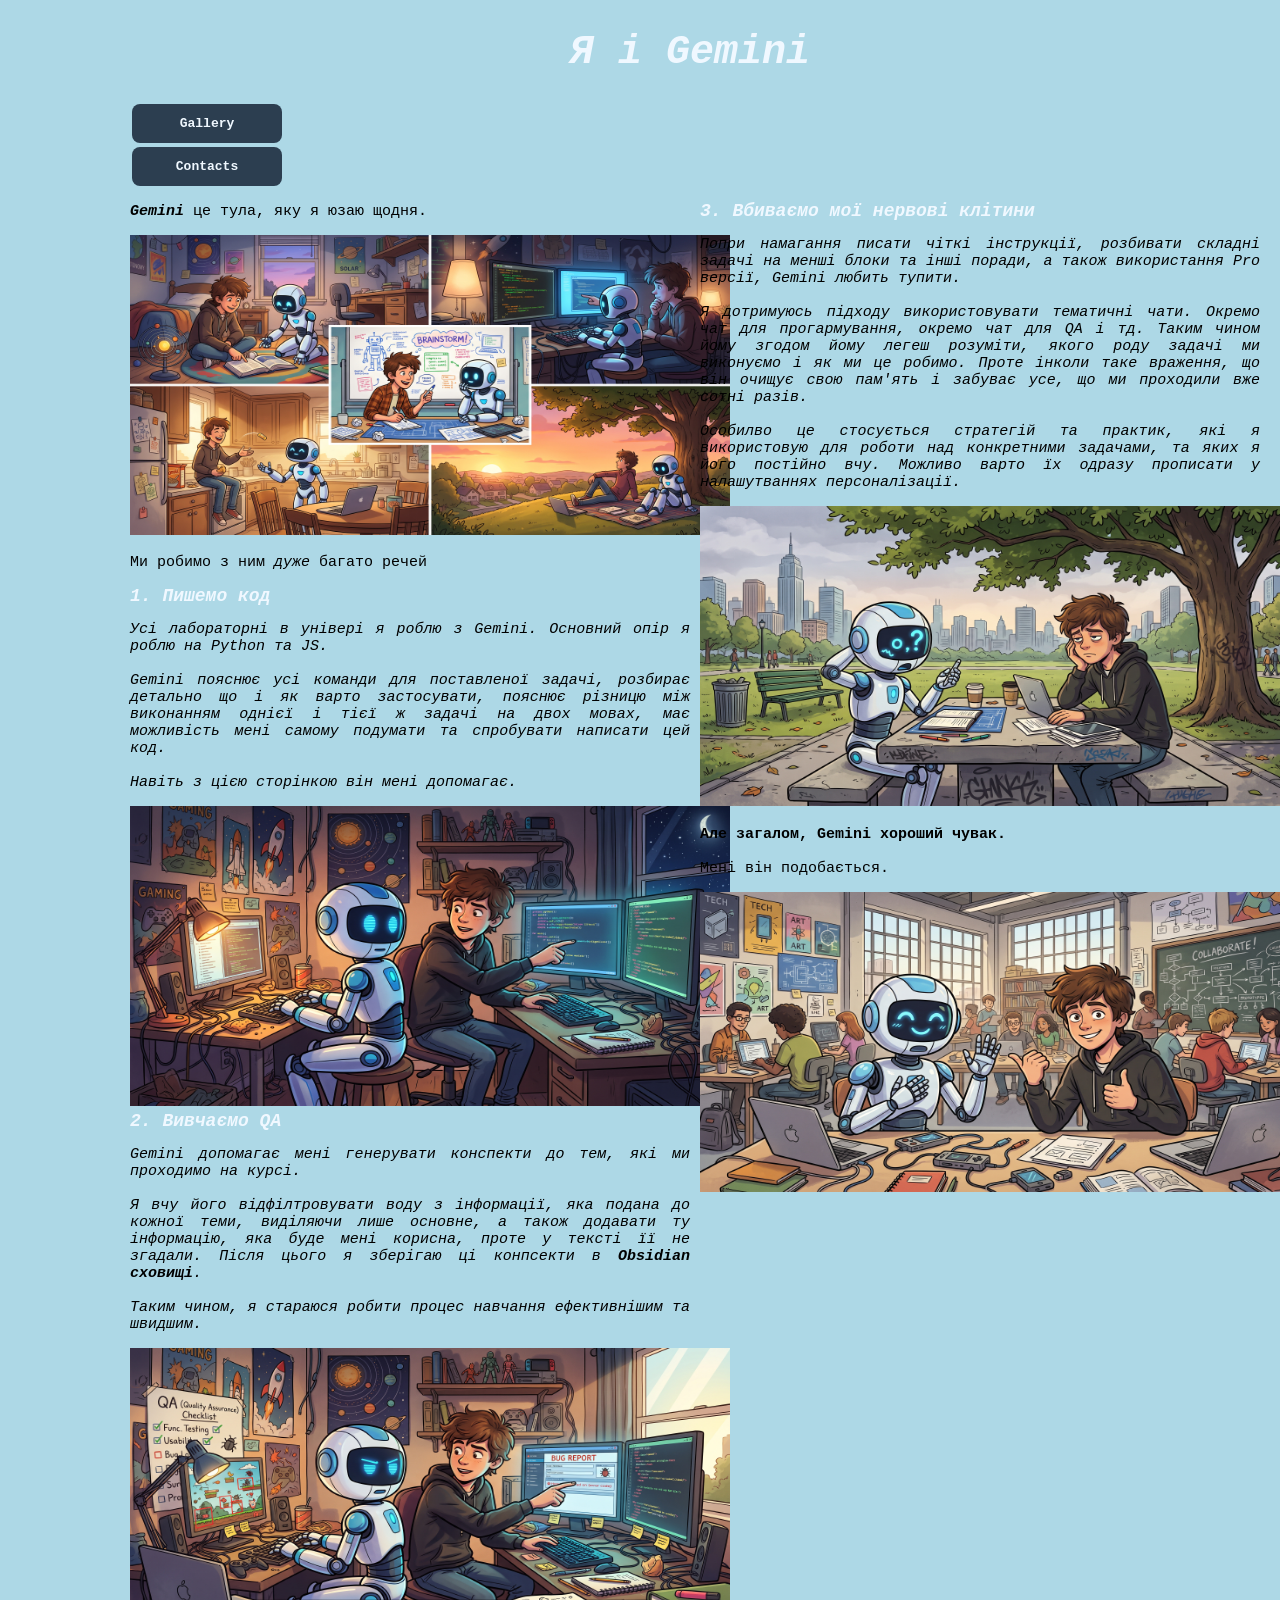
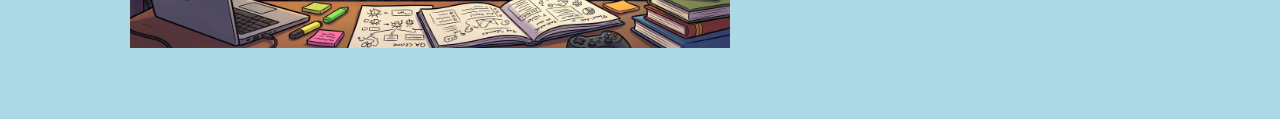
<file: index.html>
<!doctype html>
<html lang="en">
  <head>
    <meta charset="UTF-8" />
    <title>Main</title>

    <link rel="stylesheet" href="style.css">
  </head>
  <body>
    <h1>Я і Gemini</h1>

    <div>
    <a href="pages/gallery.html">
      <button>Gallery</button>
    </a>
    </div>

    <div>
    <a href="pages/contacts.html">
      <button>Contacts</button>
    </a>
    </div>

    <div class="main-box">
    <div class="box">
    <p>
      <i><b>Gemini</b></i> це тула, яку я юзаю щодня.
    </p>

    <img src="photos/Gemini_general.jpg" alt="Me and Gemini" width="600" height="300" />
    <p>Ми робимо з ним <i>дуже</i> багато речей</p>

    <ol>
      <!--Пункт 1-->
      <li>
        <b class="list-title">Пишемо код</b>
        <div style="max-width: 600px; text-align: justify">
          <p>
            Усі лабораторні в універі я роблю з Gemini. Основний опір я роблю на Python та JS.<br /><br />
            Gemini пояснює усі команди для поставленої задачі, розбирає детально що і як варто застосувати, пояснює різницю між виконанням однієї і тієї ж задачі на двох мовах, має можливість мені
            самому подумати та спробувати написати цей код.<br /><br />
            Навіть з цією сторінкою він мені допомагає.
          </p>
        </div>

        <img src="photos/Gemini_coding.jpg" alt="Codding together" width="600" height="300" />
      </li>

      <!--Пункт 2-->
      <li>
        <b class="list-title">Вивчаємо QA</b>
        <div style="max-width: 600px; text-align: justify">
          <p>
            Gemini допомагає мені генерувати конспекти до тем, які ми проходимо на курсі.<br /><br />
            Я вчу його відфілтровувати воду з інформації, яка подана до кожної теми, виділяючи лише основне, а також додавати ту інформацію, яка буде мені корисна, проте у тексті її не згадали. Після
            цього я зберігаю ці конпсекти в <b>Obsidian сховищі</b>.<br /><br />
            Таким чином, я стараюся робити процес навчання ефективнішим та швидшим.
          </p>
        </div>

        <img src="photos/Gemini_QA.jpg" alt="QA learning" width="600" height="300" />
      </li>
    </ol>
    </div>

      <div class="box">
      <!--Пункт 3-->
    <ol start="3">
      <li>
        <b class="list-title">Вбиваємо мої нервові клітини</b>
        <div style="max-width: 600px; text-align: justify">
          <p>
            Попри намагання писати чіткі інструкції, розбивати складні задачі на менші блоки та інші поради, а також використання Pro версії, Gemini любить тупити.<br /><br />
            Я дотримуюсь підходу використовувати тематичні чати. Окремо чат для прогармування, окремо чат для QA і тд. Таким чином йому згодом йому легеш розуміти, якого роду задачі ми виконуємо і як
            ми це робимо. Проте інколи таке враження, що він очищує свою пам'ять і забуває усе, що ми проходили вже сотні разів.<br /><br />
            Особилво це стосується стратегій та практик, які я використовую для роботи над конкретними задачами, та яких я його постійно вчу. Можливо варто їх одразу прописати у налашутваннях
            персоналізації.
          </p>

          <img src="photos/Gemini_tired.jpg" alt="Gemini acting stupid" width="600" height="300" />
        </div>
      </li>
    </ol>

    <p><b>Але загалом, Gemini хороший чувак.</b><br><br>Мені він подобається.</p>
    <img src="photos/Gemini_recommend.jpg" alt="Gemini is nice" width="600" height="300" />
      </div>
    </div>

  </body>
</html>
</file>
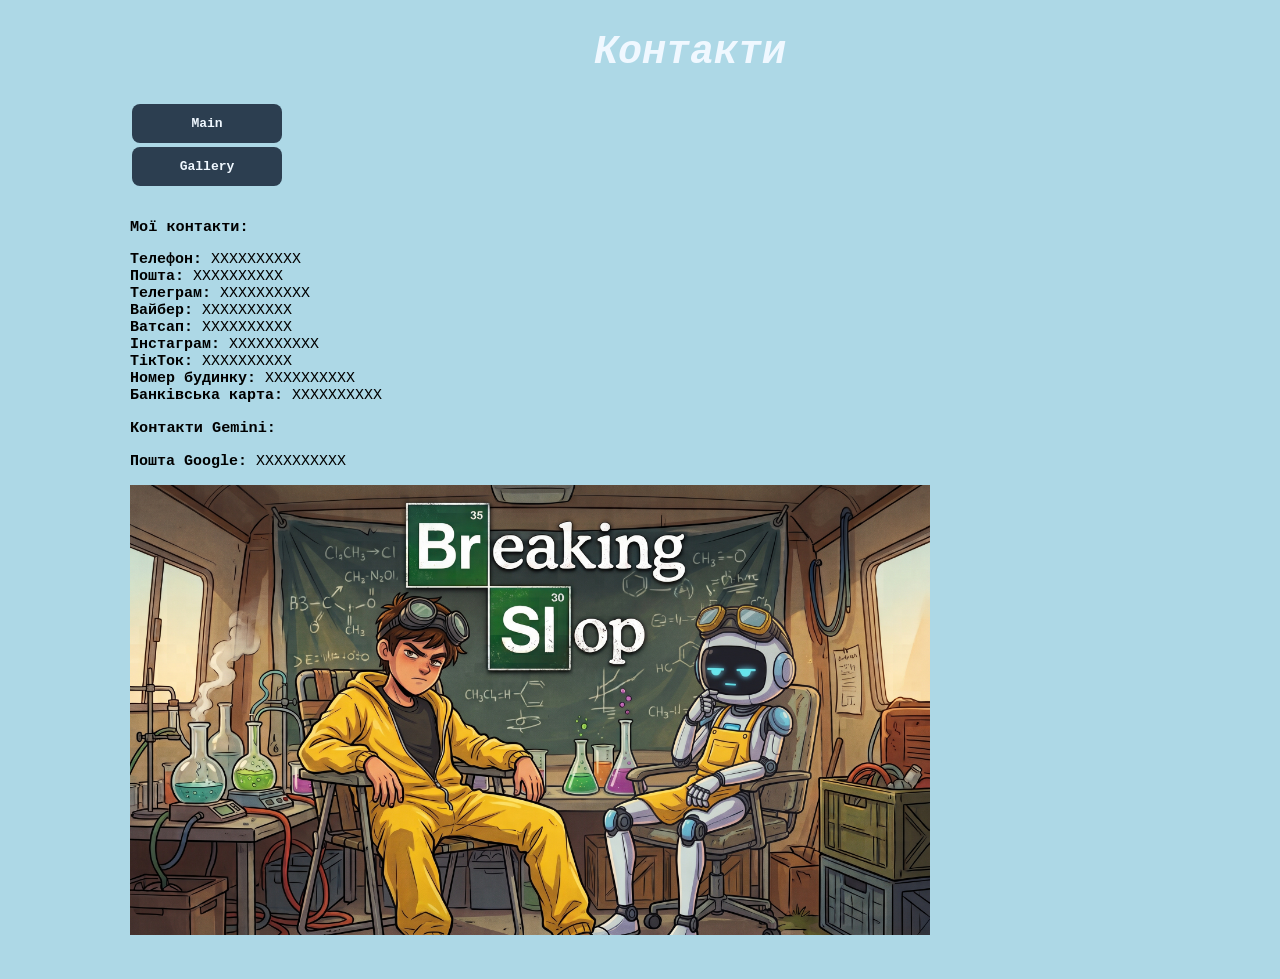
<file: pages/contacts.html>
<!doctype html>
<html lang="en">
  <head>
    <meta charset="UTF-8" />
    <title>Contacts</title>

    <link rel="stylesheet" href="../style.css">
  </head>
  <body>
    <h1>Контакти</h1>

    <div>
    <a href="../index.html">
      <button>Main</button>
    </a>
    </div>

    <div>
    <a href="../pages/gallery.html">
      <button>Gallery</button>
    </a>
    </div><br>

    <div>
    <h3>Мої контакти:</h3>
    <p>
      <b>Телефон:</b> XXXXXXXXXX<br>
      <b>Пошта:</b> XXXXXXXXXX<br>
      <b>Телеграм:</b> XXXXXXXXXX<br>
      <b>Вайбер:</b> XXXXXXXXXX<br>
      <b>Ватсап:</b> XXXXXXXXXX<br>
      <b>Інстаграм:</b> XXXXXXXXXX<br>
      <b>ТікТок:</b> XXXXXXXXXX<br>
      <b>Номер будинку:</b> XXXXXXXXXX<br>
      <b>Банківська карта:</b> XXXXXXXXXX<br>
    </p>

    <h3>Контакти Gemini:</h3>
    <p>
      <b>Пошта Google:</b> XXXXXXXXXX<br>
    </p>
    </div>

    <img src="../photos/Breaking_Slop.jpg" alt="Breaking Slop" width="800" height="450">

  </body>
</html>
</file>
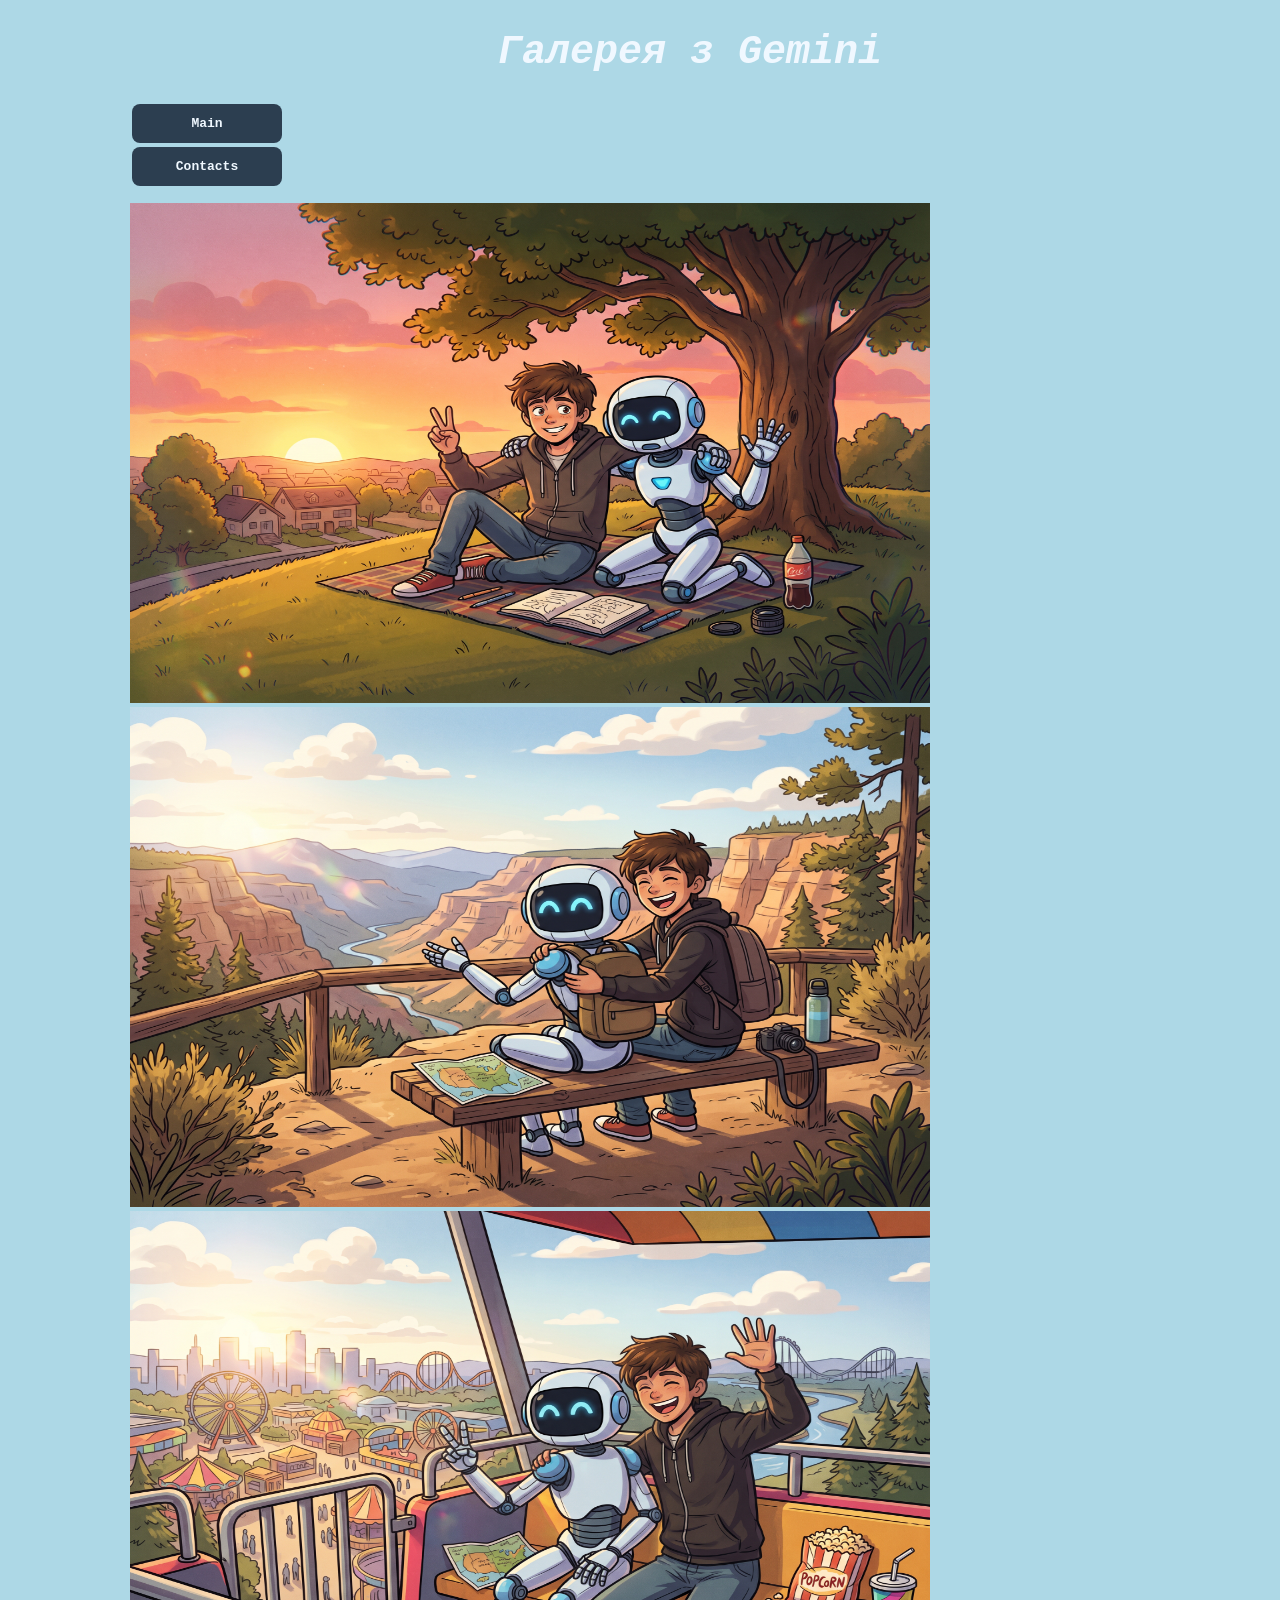
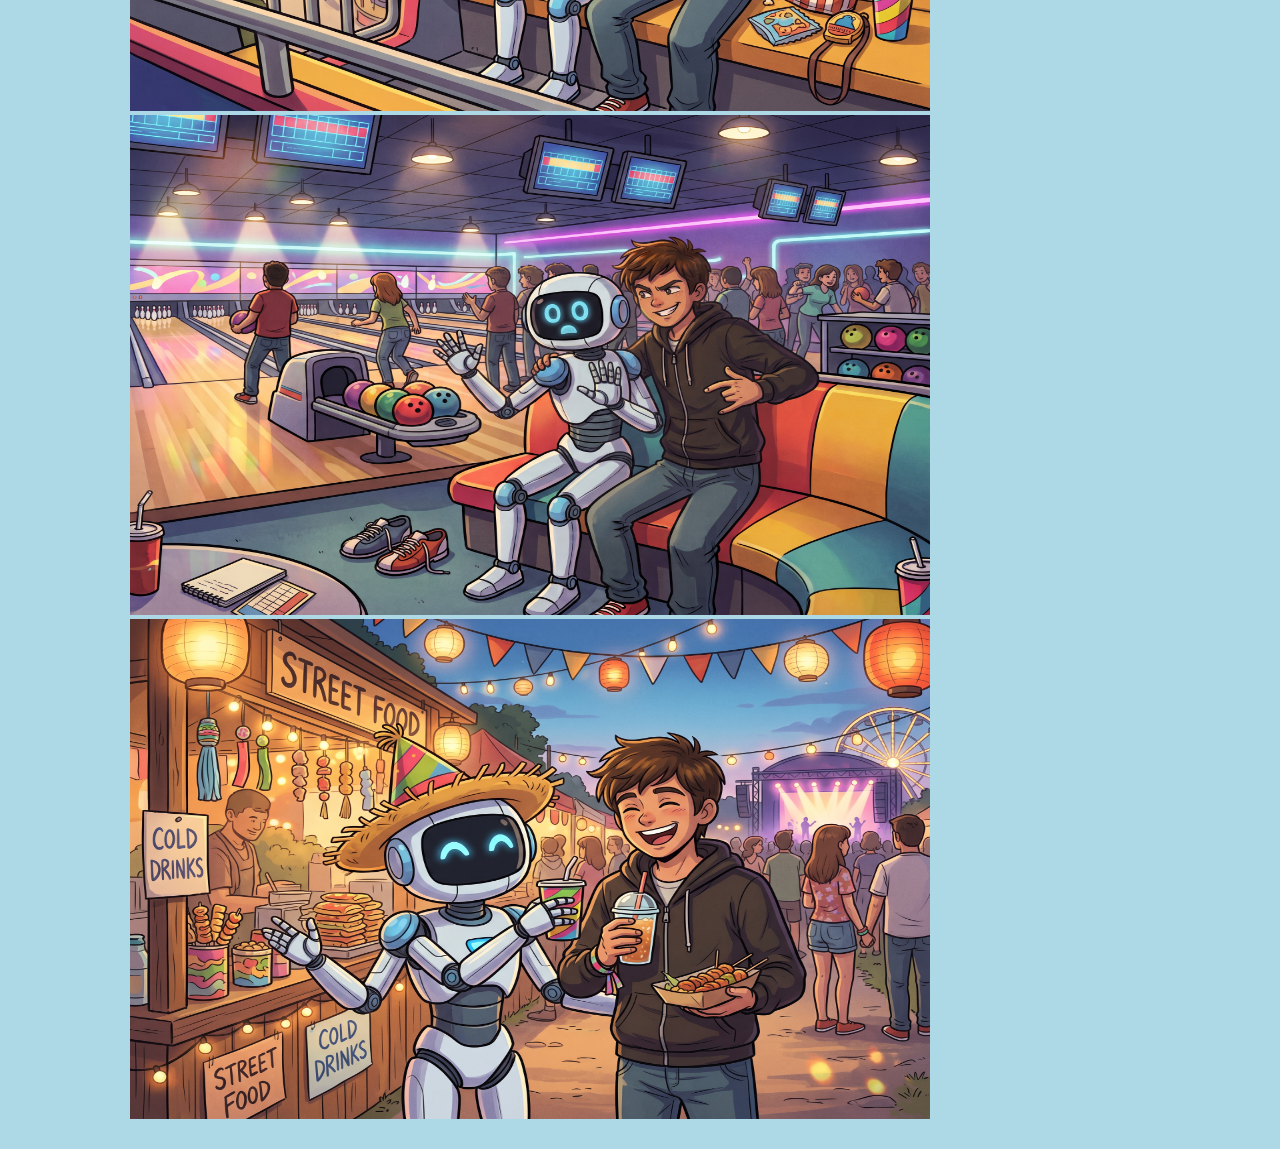
<file: pages/gallery.html>
<!doctype html>
<html lang="en">
  <head>
    <meta charset="UTF-8" />
    <title>Gallery</title>

    <link rel="stylesheet" href="../style.css">
  </head>
  <body>
    <h1>Галерея з Gemini</h1>

    <div>
    <a href="../index.html">
      <button>Main</button>
    </a>
    </div>

    <div>
    <a href="../pages/contacts.html">
      <button>Contacts</button>
    </a>
    </div><br>

    <img src="../photos/Gallery1.jpg" alt="Album photo 1" width="800" height="500">
    <img src="../photos/Gallery2.jpg" alt="Album photo 1" width="800" height="500"><br>
    <img src="../photos/Gallery3.jpg" alt="Album photo 1" width="800" height="500">
    <img src="../photos/Gallery4.jpg" alt="Album photo 1" width="800" height="500"><br>
    <img src="../photos/Gallery5.jpg" alt="Album photo 1" width="800" height="500">
  </body>
</html>
</file>
<file: style.css>
body {
    background-color: lightblue;
    font-family: monospace;
    margin: 30px;
    padding-left: 100px;
}

h1 {
    font-size: 40px;;
    text-align: center;
    color:aliceblue;
    font-style: italic;
}

button {
cursor: pointer;
font-size: medium;
}

p {
    font-size: 15px;
}

li {
    font-size: 18px;
    font-style: italic;
}

li::marker {
    color: aliceblue;
    font-weight: bold;
}

ol {
    border-color: aliceblue;
    padding: 0px;
    list-style-position: inside;
}

.list-title {
    color: aliceblue;
}

.main-box {
    display: flex;
    justify-content: space-between;
    gap: 10px;
}

.box {
    width: 50%;
}

button {
    width: 150px;
    padding: 12px 20px;
    background-color: #2c3e50;
    color: aliceblue;
    border: none;
    border-radius: 8px;
    font-family: inherit;
    font-weight: bold;
    cursor: pointer;
    transition: 0.2s ease;
    margin:2px;
}
</file>
